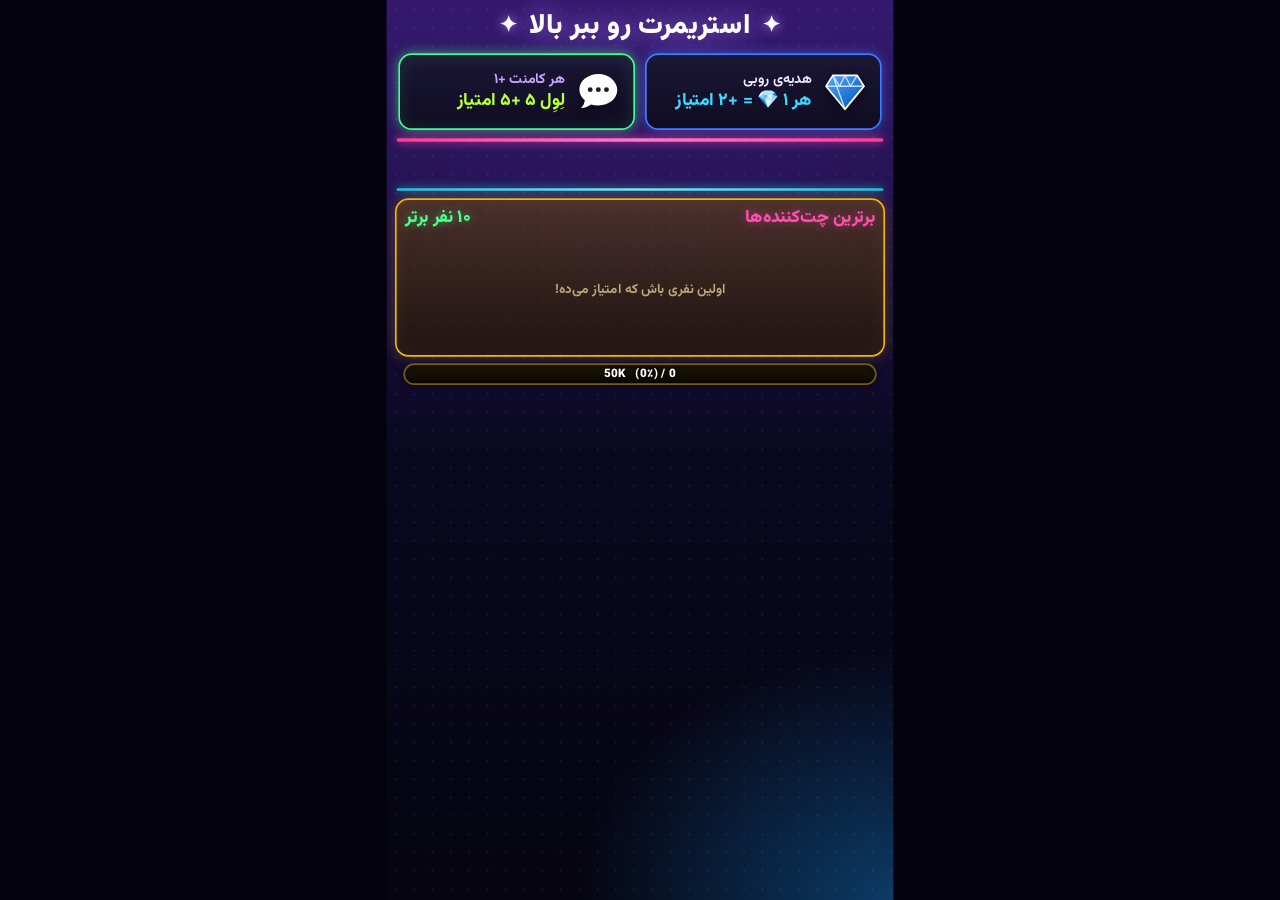
<file: static/index.html>
<!DOCTYPE html>
<html lang="fa" dir="rtl">
<head>
  <meta charset="utf-8">
  <meta name="viewport" content="width=device-width, initial-scale=1">
  <title>استریم بتل — نمایش</title>
  <link rel="preconnect" href="https://fonts.googleapis.com">
  <link rel="preconnect" href="https://fonts.gstatic.com" crossorigin>
  <link href="https://fonts.googleapis.com/css2?family=Vazirmatn:wght@500;600;700;800;900&family=Montserrat:wght@500;600;700;800;900&display=swap" rel="stylesheet">
  <link rel="stylesheet" href="/static/style.css">
</head>
<body>
  <div id="viewport">
    <div id="stage">
      <div class="bg-fx" id="stars"></div>

      <header class="title"><span class="spark">&#10022;</span><span class="title-text" id="title-text">استریمرت رو ببر بالا</span><span class="spark">&#10022;</span></header>

      <section class="actions">
        <div class="card card-comment">
          <svg class="card-ic" viewBox="0 0 64 64" aria-hidden="true">
            <path d="M32 6C16.5 6 4 16.2 4 28.8c0 6.2 3 11.8 8 15.9-.4 4.2-2.2 8.2-5.6 11.6 6.1-.3 11.2-2.6 14.6-5.4 3.4 1 7 1.5 11 1.5 15.5 0 28-10.2 28-22.8S47.500 6 32 6z" fill="#fff"/>
            <circle cx="20" cy="29" r="3.600" fill="#1a1a2e"/><circle cx="32" cy="29" r="3.600" fill="#1a1a2e"/><circle cx="44" cy="29" r="3.600" fill="#1a1a2e"/>
          </svg>
          <div class="card-txt">
            <div class="card-top">هر کامنت +۱</div>
            <div class="card-sub">لِوِل <b id="lv-max">۵</b> +<b id="lv-pts">۵</b> امتیاز</div>
          </div>
        </div>
        <div class="card card-bonus">
          <svg class="card-ic ruby" viewBox="0 0 64 64" aria-hidden="true">
            <defs><linearGradient id="card-ruby-g" x1="0" y1="0" x2="1" y2="1"><stop offset="0" stop-color="#4fa8ff"/><stop offset="1" stop-color="#0052b3"/></linearGradient></defs>
            <polygon points="32,58 4,24 14,8 50,8 60,24" fill="url(#card-ruby-g)" stroke="#fff" stroke-width="2.5" stroke-linejoin="round"/>
            <polyline points="4,24 60,24 32,58 14,8 24,24 32,8 40,24 50,8" fill="none" stroke="rgba(255,255,255,.75)" stroke-width="2" stroke-linejoin="round"/>
          </svg>
          <div class="card-txt flipper" id="bonus-flip">
            <div class="flip-item show"><div class="card-top light">هدیه‌ی روبی</div><div class="card-sub cyan" id="bonus-ruby">هر ۱ &#128142; = +۲ امتیاز</div></div>
            <div class="flip-item"><div class="card-top light">عضو جدید</div><div class="card-sub cyan" id="bonus-mem">+۴۰۰ امتیاز</div></div>
            <div class="flip-item"><div class="card-top light">اسم استریمر رو بنویس</div><div class="card-sub cyan">Bandit &middot; بندیت &middot; هادی</div></div>
          </div>
        </div>
      </section>

      <div class="line-pink"></div>
      <div id="ticker"></div>
      <div class="line-cyan"></div>

      <section id="chatters">
        <div class="ch-head"><span class="ch-title">برترین چت‌کننده‌ها</span><span class="ch-top5">۱۰ نفر برتر</span></div>
        <div id="chatter-row"><div class="ch-empty" id="ch-empty">اولین نفری باش که امتیاز می‌ده!</div></div>
      </section>

      <section id="booster">
        <div class="booster-track">
          <div class="booster-fill" id="booster-fill"></div>
          <div class="booster-glow" id="booster-glow"></div>
          <div class="booster-text" id="booster-text">۰ / ۵۰K</div>
        </div>
      </section>

      <section id="board"><div id="grid"></div></section>

      <div id="banner" class="banner"></div>
      <div id="splash"></div>
      <div id="caption"><span class="eq"><i></i><i></i><i></i><i></i></span><span id="caption-text"></span></div>
    </div>
  </div>

  <canvas id="fx"></canvas>
  <button id="sound-btn" type="button">&#128266; برای فعال‌سازی صدا یک بار کلیک کن</button>

  <script src="/static/app.js"></script>
</body>
</html>
</file>
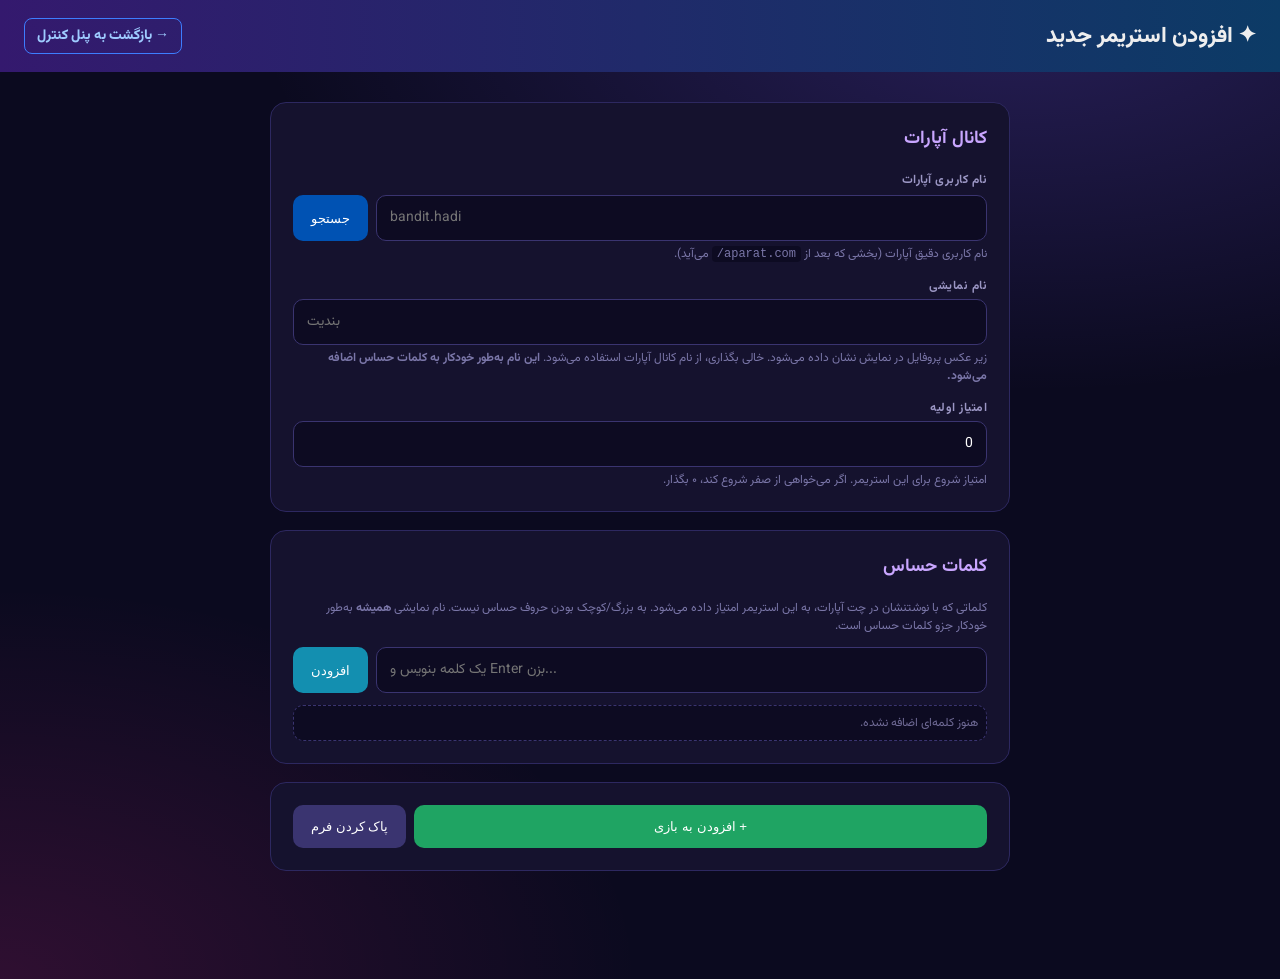
<file: static/add.html>
<!DOCTYPE html>
<html lang="fa" dir="rtl">
<head>
  <meta charset="utf-8">
  <meta name="viewport" content="width=device-width, initial-scale=1">
  <title>استریم بتل — افزودن استریمر</title>
  <link rel="manifest" href="/static/manifest-add.json">
  <meta name="theme-color" content="#34196e">
  <meta name="mobile-web-app-capable" content="yes">
  <meta name="apple-mobile-web-app-capable" content="yes">
  <meta name="apple-mobile-web-app-status-bar-style" content="black-translucent">
  <meta name="apple-mobile-web-app-title" content="افزودن استریمر">
  <link rel="apple-touch-icon" href="/static/icon-192.png">
  <link rel="icon" type="image/png" href="/static/icon-192.png">
  <link href="https://fonts.googleapis.com/css2?family=Vazirmatn:wght@500;700;800&display=swap" rel="stylesheet">
  <style>
    * { box-sizing: border-box; }
    body {
      margin: 0; min-height: 100vh; background: #0b0a1f; color: #eee;
      font-family: 'Vazirmatn', 'Segoe UI', Tahoma, sans-serif;
      background-image:
        radial-gradient(60% 40% at 80% 0%, rgba(122,92,255,.25), transparent),
        radial-gradient(50% 40% at 0% 100%, rgba(255,45,154,.15), transparent);
    }
    header { padding: 18px 24px; background: linear-gradient(90deg, #34196e, #0c3b66); font-weight: 800; font-size: 22px; display: flex; justify-content: space-between; align-items: center; flex-wrap: wrap; gap: 10px; }
    header a { color: #9ecbff; text-decoration: none; font-size: 14px; padding: 6px 12px; border: 1px solid #3d7dff; border-radius: 8px; }
    header a:hover { background: #1a3a6b; }
    header .install-wrap { display: flex; align-items: center; gap: 8px; }
    main { max-width: 780px; margin: 30px auto; padding: 0 20px 60px; }
    .panel { background: #15122e; border: 1px solid #2d2860; border-radius: 16px; padding: 22px; margin-bottom: 18px; }
    h2 { margin: 0 0 18px; font-size: 18px; color: #c9a6ff; }
    label { display: block; font-size: 12px; color: #9b96c4; margin: 14px 0 4px; font-weight: 700; letter-spacing: .5px; }
    input, textarea { width: 100%; padding: 11px 13px; border-radius: 10px; border: 1px solid #3a3470; background: #0d0b22; color: #fff; font: inherit; font-size: 14px; }
    input:focus, textarea:focus { outline: 2px solid #5b45e6; }
    .row { display: flex; gap: 8px; flex-wrap: wrap; margin-top: 12px; }
    button { cursor: pointer; border: 0; border-radius: 10px; padding: 11px 18px; font: 700 13px inherit; color: #fff; background: #5b45e6; transition: filter .15s; }
    button:hover { filter: brightness(1.15); }
    button.green { background: #1fa463; } button.cyan { background: #138fb0; } button.gray { background: #3a3470; } button.blue { background: #0052b3; }
    button:disabled { opacity: .45; cursor: not-allowed; }
    .hint { font-size: 12px; color: #7a76a8; margin-top: 4px; }
    .kw-list { display: flex; flex-wrap: wrap; gap: 6px; margin-top: 12px; min-height: 30px; padding: 8px; border-radius: 10px; background: #0d0b22; border: 1px dashed #3a3470; }
    .kw { display: inline-flex; align-items: center; gap: 6px; padding: 4px 10px; border-radius: 999px; background: #2c1f55; border: 1px solid #5b45e6; color: #d9b6ff; font-size: 13px; font-weight: 700; }
    .kw button { background: transparent; border: 0; color: #ff8ab8; font-weight: 900; padding: 0; font-size: 14px; cursor: pointer; }
    .kw-empty { color: #6f6a95; font-size: 12px; align-self: center; }
    #preview { display: flex; align-items: center; gap: 14px; margin-top: 12px; padding: 12px; border-radius: 12px; background: #0d0b22; border: 1px solid #25205a; min-height: 78px; }
    #preview .pic { width: 60px; height: 60px; border-radius: 12px; overflow: hidden; background: #3a3470; display: grid; place-items: center; flex: none; }
    #preview .pic img { width: 100%; height: 100%; object-fit: cover; display: block; }
    #preview .pic .fb { font-size: 26px; font-weight: 900; color: #fff; }
    #preview .info { flex: 1; min-width: 0; }
    #preview .nm { font-size: 16px; font-weight: 800; }
    #preview .un { color: #9b96c4; font-size: 12px; direction: ltr; }
    #toast { position: fixed; left: 18px; bottom: 18px; background: #1fa463; padding: 12px 18px; border-radius: 10px; opacity: 0; transition: .3s; font-weight: 700; z-index: 100; }
    #toast.show { opacity: 1; } #toast.err { background: #c93a3a; }
    .spinner { display: inline-block; width: 14px; height: 14px; border: 2px solid #fff; border-top-color: transparent; border-radius: 50%; animation: spin .8s linear infinite; vertical-align: middle; margin-left: 6px; }
    @keyframes spin { to { transform: rotate(360deg); } }
    .hidden { display: none !important; }
    .added { background: #0d2a1a; border: 1px solid #1fa463; padding: 12px; border-radius: 10px; margin-top: 12px; font-size: 13px; line-height: 1.9; }
    #install-btn { display: none; background: #1fa463; color: #fff; border: 0; border-radius: 8px; padding: 8px 14px; font: 700 13px inherit; cursor: pointer; }
    #install-btn.show { display: inline-block; }
  </style>
</head>
<body>
<header>
  <div>&#10022; افزودن استریمر جدید</div>
  <div class="install-wrap">
    <button id="install-btn" title="نصب این پنل به‌عنوان اپ">📲 نصب اپ</button>
    <a href="/admin">&rarr; بازگشت به پنل کنترل</a>
  </div>
</header>

<main>

  <div class="panel">
    <h2>کانال آپارات</h2>

    <label>نام کاربری آپارات</label>
    <div class="row" style="margin-top: 6px; flex-wrap: nowrap;">
      <input id="username" placeholder="bandit.hadi" dir="ltr" autocomplete="off">
      <button class="blue" id="lookupBtn" style="flex: none;">جستجو</button>
    </div>
    <div class="hint">نام کاربری دقیق آپارات (بخشی که بعد از <code style="background:#0d0b22;padding:1px 5px;border-radius:4px">aparat.com/</code> می‌آید).</div>

    <div id="preview" class="hidden">
      <div class="pic" id="prev-pic"></div>
      <div class="info">
        <div class="nm" id="prev-name">—</div>
        <div class="un" id="prev-un">—</div>
      </div>
    </div>

    <label>نام نمایشی</label>
    <input id="display" placeholder="بندیت" dir="auto">
    <div class="hint">زیر عکس پروفایل در نمایش نشان داده می‌شود. خالی بگذاری، از نام کانال آپارات استفاده می‌شود. <b>این نام به‌طور خودکار به کلمات حساس اضافه می‌شود.</b></div>

    <label>امتیاز اولیه</label>
    <input id="initial-score" type="number" value="0" min="0">
    <div class="hint">امتیاز شروع برای این استریمر. اگر می‌خواهی از صفر شروع کند، ۰ بگذار.</div>
  </div>

  <div class="panel">
    <h2>کلمات حساس</h2>
    <div class="hint" style="margin-top:0">کلماتی که با نوشتنشان در چت آپارات، به این استریمر امتیاز داده می‌شود. به بزرگ/کوچک بودن حروف حساس نیست. نام نمایشی <b>همیشه</b> به‌طور خودکار جزو کلمات حساس است.</div>

    <div class="row" style="margin-top: 12px; flex-wrap: nowrap;">
      <input id="kw-input" placeholder="یک کلمه بنویس و Enter بزن..." dir="auto">
      <button class="cyan" id="kw-add" style="flex: none;">افزودن</button>
    </div>

    <div class="kw-list" id="kw-list">
      <span class="kw-empty">هنوز کلمه‌ای اضافه نشده.</span>
    </div>
  </div>

  <div class="panel">
    <div class="row" style="margin-top:0">
      <button class="green" id="saveBtn" style="flex: 1; padding: 14px;">+ افزودن به بازی</button>
      <button class="gray" id="resetBtn">پاک کردن فرم</button>
    </div>
    <div id="added" class="added hidden"></div>
  </div>

</main>
<div id="toast"></div>

<script>
var keywords = [];
var lastLookup = null;
var deferredInstall = null;

/* ---------- PWA install ---------- */
window.addEventListener('beforeinstallprompt', function (e) {
  e.preventDefault();
  deferredInstall = e;
  var btn = document.getElementById('install-btn');
  if (btn) btn.classList.add('show');
});
document.getElementById('install-btn').addEventListener('click', function () {
  var btn = document.getElementById('install-btn');
  if (deferredInstall) {
    deferredInstall.prompt();
    deferredInstall.userChoice.then(function (choice) {
      if (choice && choice.outcome === 'accepted') {
        btn.classList.remove('show');
      }
      deferredInstall = null;
    });
  } else {
    alert('اگر گزینه‌ی نصب نمایش داده نمی‌شود:\n' +
          '• از منوی سه‌نقطه‌ی کروم، «Install» یا «نصب برنامه» را انتخاب کن\n' +
          '• یا از منوی «More tools → Create shortcut» و تیک «Open as window» بزن');
  }
});
window.addEventListener('appinstalled', function () {
  var btn = document.getElementById('install-btn');
  if (btn) btn.classList.remove('show');
});

/* ---------- register service worker ---------- */
if ('serviceWorker' in navigator) {
  navigator.serviceWorker.register('/static/sw.js').catch(function (e) {
    console.warn('SW registration failed:', e);
  });
}

var $ = function (id) { return document.getElementById(id); };
function toast(t, err) {
  var e = $('toast');
  e.textContent = t; e.className = 'show' + (err ? ' err' : '');
  setTimeout(function () { e.className = ''; }, 2400);
}
function esc(s) { var d = document.createElement('div'); d.textContent = s == null ? '' : s; return d.innerHTML; }
function initialLetter(name) {
  var s = String(name || '?').trim();
  return (Array.from(s)[0] || '?').toUpperCase();
}

function renderKeywords() {
  var box = $('kw-list');
  if (!keywords.length) {
    box.innerHTML = '<span class="kw-empty">هنوز کلمه‌ای اضافه نشده.</span>';
    return;
  }
  box.innerHTML = keywords.map(function (k, i) {
    return '<span class="kw">' + esc(k) +
      ' <button title="حذف" onclick="removeKeyword(' + i + ')">✕</button></span>';
  }).join('');
}
function addKeyword() {
  var inp = $('kw-input');
  var v = String(inp.value || '').trim();
  if (!v) return;
  if (keywords.indexOf(v) >= 0) { inp.value = ''; return; }
  keywords.push(v);
  inp.value = '';
  inp.focus();
  renderKeywords();
}
function removeKeyword(i) { keywords.splice(i, 1); renderKeywords(); }
$('kw-add').onclick = addKeyword;
$('kw-input').addEventListener('keydown', function (e) {
  if (e.key === 'Enter') { e.preventDefault(); addKeyword(); }
  if (e.key === 'Backspace' && !this.value && keywords.length) {
    keywords.pop();
    renderKeywords();
  }
});
renderKeywords();

async function lookup() {
  var username = String($('username').value || '').trim().replace(/^@/, '');
  if (!username) { toast('اول نام کاربری آپارات را وارد کن', true); return; }
  $('lookupBtn').disabled = true;
  $('lookupBtn').innerHTML = '<span class="spinner"></span> جستجو...';
  try {
    var r = await fetch('/api/streamers/lookup', {
      method: 'POST',
      headers: { 'Content-Type': 'application/json' },
      body: JSON.stringify({ username: username })
    });
    var j = await r.json();
    if (!r.ok || !j.ok) {
      toast(j.error || ('HTTP ' + r.status), true);
      $('preview').classList.add('hidden');
      lastLookup = null;
    } else {
      lastLookup = j;
      $('preview').classList.remove('hidden');
      var pic = $('prev-pic');
      if (j.pic_s) {
        pic.innerHTML = '<img src="' + esc(j.pic_s) + '" alt="" onerror="this.parentNode.innerHTML=\'<div class=&quot;fb&quot;>' + esc(initialLetter(j.name || username)) + '</div>\'">';
      } else {
        pic.innerHTML = '<div class="fb">' + esc(initialLetter(j.name || username)) + '</div>';
      }
      $('prev-name').textContent = j.name || username;
      $('prev-un').textContent = '@' + j.username;
      if (!$('display').value) $('display').value = j.name || '';
      toast('پیدا شد: ' + (j.name || j.username));
    }
  } catch (e) {
    toast('جستجو ناموفق بود: ' + e.message, true);
  } finally {
    $('lookupBtn').disabled = false;
    $('lookupBtn').textContent = 'جستجو';
  }
}
$('lookupBtn').onclick = lookup;

async function save() {
  var username = String($('username').value || '').trim().replace(/^@/, '');
  if (!username) { toast('نام کاربری آپارات را وارد کن', true); return; }

  $('saveBtn').disabled = true;
  $('saveBtn').innerHTML = '<span class="spinner"></span> در حال افزودن...';

  var body = {
    username: username,
    display: String($('display').value || '').trim(),
    keywords: keywords.slice(),
    initial_score: Number($('initial-score').value) || 0
  };

  try {
    var r = await fetch('/api/streamers/add', {
      method: 'POST',
      headers: { 'Content-Type': 'application/json' },
      body: JSON.stringify(body)
    });
    var j = await r.json();
    if (!r.ok || !j.ok) {
      toast(j.error || ('HTTP ' + r.status), true);
    } else {
      toast('اضافه شد: ' + (j.streamer.display || j.streamer.username));
      var info = $('added');
      info.classList.remove('hidden');
      info.innerHTML =
        '<b>✓ با موفقیت اضافه شد</b><br>' +
        'نام کاربری: <code dir="ltr">' + esc(j.streamer.username) + '</code><br>' +
        'نام نمایشی: ' + esc(j.streamer.display) + '<br>' +
        'کلمات حساس: ' + esc((j.streamer.keywords || []).join(' · ') || '—') + '<br>' +
        'امتیاز: ' + esc(j.streamer.score) + '<br>' +
        'عکس پروفایل: ' + (j.streamer.pic_src ? '<a href="' + esc(j.streamer.pic_src) + '" target="_blank" style="color:#9ecbff">' + esc(j.streamer.pic) + '</a>' : '<i>دانلود نشد</i>');
      $('username').value = '';
      $('display').value = '';
      $('initial-score').value = '0';
      $('preview').classList.add('hidden');
      lastLookup = null;
      keywords = [];
      renderKeywords();
    }
  } catch (e) {
    toast('ناموفق: ' + e.message, true);
  } finally {
    $('saveBtn').disabled = false;
    $('saveBtn').textContent = '+ افزودن به بازی';
  }
}
$('saveBtn').onclick = save;

$('resetBtn').onclick = function () {
  $('username').value = '';
  $('display').value = '';
  $('initial-score').value = '0';
  $('preview').classList.add('hidden');
  $('added').classList.add('hidden');
  lastLookup = null;
  keywords = [];
  renderKeywords();
};

$('username').addEventListener('blur', function () {
  var u = String(this.value || '').trim().replace(/^@/, '');
  if (u && u !== (lastLookup && lastLookup.username)) lookup();
});
</script>
</body>
</html>
</file>
<file: static/style.css>
/* ==========================================================================
   Streamer Boost Live - overlay styles
   ========================================================================== */
:root {
  --accent: #7c5cff;
  --title-color: #ffffff;
  --bg-top: #34196e;
  --bg-bottom: #05040f;
  --card-radius: 10px;
  --score-size: 17px;
  --ruby-color: #0052b3;
}
* { box-sizing: border-box; margin: 0; padding: 0; }
html, body { height: 100%; }
body {
  background: #04030d;
  overflow: hidden;
  color: #fff;
  font-family: 'Vazirmatn', 'Montserrat', 'Noto Sans Arabic', 'Segoe UI', Tahoma, Arial, sans-serif;
  -webkit-font-smoothing: antialiased;
}
bdi { unicode-bidi: isolate; }
body.transparent, body.transparent #stage { background: transparent !important; }
body.transparent .bg-fx { display: none; }

#viewport { position: fixed; inset: 0; overflow: hidden; }
#stage {
  position: absolute; left: 50%; top: 50%;
  width: 608px; height: 1080px;
  transform-origin: center center;
  transform: translate(-50%, -50%) scale(.5);
  overflow: hidden;
  background:
    radial-gradient(rgba(255,255,255,.07) 1px, transparent 1.6px) 0 0 / 22px 22px,
    radial-gradient(120% 46% at 50% 0%, var(--bg-top) 0%, rgba(52,25,110,0) 70%),
    radial-gradient(90% 40% at 100% 100%, #0c3b66 0%, rgba(12,59,102,0) 70%),
    linear-gradient(180deg, var(--bg-top) 0%, #0a0820 50%, var(--bg-bottom) 100%);
}
#stage.shake { animation: shake .6s linear; }
@keyframes shake {
  0%,100% { margin-left: 0; margin-top: 0; }
  15% { margin-left: -9px; margin-top: 4px; } 30% { margin-left: 8px; margin-top: -5px; }
  45% { margin-left: -6px; margin-top: 3px; } 60% { margin-left: 5px; margin-top: -3px; }
  80% { margin-left: -2px; margin-top: 1px; }
}
.bg-fx { position: absolute; inset: 0; overflow: hidden; pointer-events: none; }
.star {
  position: absolute; width: 3px; height: 3px; border-radius: 50%; background: #fff; opacity: 0;
  animation: twinkle var(--d, 4s) ease-in-out infinite var(--delay, 0s);
}
@keyframes twinkle { 0%,100% { opacity: 0; transform: scale(.6); } 50% { opacity: .85; transform: scale(1.3); } }

.title {
  position: absolute; top: 0; left: 0; right: 0; height: 62px;
  display: flex; align-items: center; justify-content: center; gap: 14px;
  font-weight: 900; font-size: 33px; letter-spacing: .5px; white-space: nowrap;
}
.title-text {
  background: linear-gradient(100deg, #fff 0%, #fff 38%, #ffc8f6 50%, #fff 62%, #fff 100%);
  background-size: 260% 100%;
  -webkit-background-clip: text; background-clip: text; color: transparent;
  filter: drop-shadow(0 0 14px rgba(170,120,255,.9));
  animation: shine 4.5s linear infinite;
}
@keyframes shine { from { background-position: 130% 0; } to { background-position: -130% 0; } }
.spark { font-size: 26px; color: #fff; text-shadow: 0 0 14px #b78cff; animation: twinkle 1.8s ease-in-out infinite; }
.spark:last-child { animation-delay: .9s; }

.actions { position: absolute; top: 64px; left: 14px; right: 14px; height: 92px; }
.card {
  position: absolute; top: 0; width: 284px; height: 92px; border-radius: 16px;
  display: flex; align-items: center; gap: 14px; padding: 0 16px;
  background: linear-gradient(180deg, #1b1735, #0f0c22);
  border: 2px solid #2f2b4f; overflow: hidden;
}
.card::after {
  content: ''; position: absolute; top: 0; bottom: 0; width: 60px; left: -90px;
  background: linear-gradient(100deg, transparent, rgba(255,255,255,.14), transparent);
  transform: skewX(-20deg); animation: sweep 5s ease-in-out infinite;
}
@keyframes sweep { 0%,60% { left: -90px; } 100% { left: 340px; } }
.card-comment {
  left: 0; border-color: #46ff8b;
  box-shadow: 0 0 14px rgba(70,255,139,.55), inset 0 0 20px rgba(70,255,139,.12);
  animation: glowGreen 2.2s ease-in-out infinite;
}
@keyframes glowGreen {
  0%,100% { box-shadow: 0 0 10px rgba(70,255,139,.4), inset 0 0 16px rgba(70,255,139,.08); }
  50% { box-shadow: 0 0 22px rgba(70,255,139,.85), inset 0 0 24px rgba(70,255,139,.2); }
}
.card-bonus { right: 0; border-color: #3d7dff; box-shadow: 0 0 14px rgba(61,125,255,.5); }
.card-ic { width: 52px; height: 52px; flex: none; filter: drop-shadow(0 2px 6px rgba(0,0,0,.5)); }
.card-ic.ruby { animation: rubySwing 3.2s ease-in-out infinite; transform-origin: 50% 50%; }
@keyframes rubySwing {
  0%,55%,100% { transform: rotate(0) scale(1); }
  60% { transform: rotate(8deg) scale(1.05); }
  66% { transform: rotate(-8deg) scale(1.05); }
  72% { transform: rotate(5deg); }
  78% { transform: rotate(-3deg); }
  84% { transform: rotate(0); }
}
.card-txt { display: flex; flex-direction: column; justify-content: center; line-height: 1.15; min-width: 0; }
.card-top { font-weight: 700; font-size: 17px; color: #c9a6ff; white-space: nowrap; }
.card-top.light { color: #efe9ff; }
.card-sub { font-weight: 800; font-size: 21px; color: #b8ff3c; white-space: nowrap; margin-top: 2px; }
.card-sub.cyan { color: #3fd8ff; }
.card-sub b { font-weight: 800; }
.flipper { position: relative; flex: 1; height: 60px; }
.flip-item {
  position: absolute; inset: 0; display: flex; flex-direction: column; justify-content: center;
  opacity: 0; transform: translateY(16px); transition: opacity .5s, transform .5s;
}
.flip-item.show { opacity: 1; transform: none; }
.flip-item.out { opacity: 0; transform: translateY(-16px); }

.line-pink, .line-cyan { position: absolute; left: 12px; right: 12px; border-radius: 4px; }
.line-pink { top: 166px; height: 4px; background: linear-gradient(90deg, #ff3d9a, #ff7ad0, #ff3d9a); box-shadow: 0 0 12px #ff3d9a; }
.line-cyan { top: 226px; height: 3px; background: linear-gradient(90deg, #17c9e8, #6ff0ff, #17c9e8); box-shadow: 0 0 12px #17c9e8; }

#ticker { position: absolute; top: 174px; left: 0; right: 0; height: 50px; overflow: hidden; }
.tick-line {
  position: absolute; inset: 0; display: flex; align-items: center; justify-content: center;
  gap: 8px; padding: 0 14px; white-space: nowrap; font-size: 20px; font-weight: 800;
}
.tick-line .who { max-width: 200px; overflow: hidden; text-overflow: ellipsis; }
.tick-line .cn { font-size: 15px; font-weight: 700; color: #b9b5d3; max-width: 150px; overflow: hidden; text-overflow: ellipsis; }
.tick-line .mini { width: 26px; height: 26px; border-radius: 6px; object-fit: cover; border: 1.5px solid rgba(255,255,255,.85); display: inline-flex; align-items: center; justify-content: center; color: #fff; font-weight: 800; font-size: 13px; }
.tick-line .mini.fallback { color: #fff; }
.tick-line .mult { font-size: 13px; font-weight: 900; color: #ffd23f; background: #5a3a00; padding: 2px 8px; border-radius: 8px; text-shadow: 0 0 6px #ffd23f; }
.tick-line .plus { color: #ffe14a; font-weight: 900; font-size: 22px; text-shadow: 0 0 10px rgba(255,225,74,.6); }
.tick-line .lvup { font-size: 12px; font-weight: 900; color: #0b0b1e; background: #4dff8a; border-radius: 10px; padding: 2px 8px; animation: pulse 0.8s ease-in-out 3; }
.tick-line.ruby .lv { color: #4fa8ff; }
.tick-line.ruby .plus { color: #4fa8ff; text-shadow: 0 0 12px rgba(79,168,255,.8); }
.tick-line.member .lv { color: #6be7ff; }
.tick-line.member .plus { color: #6be7ff; text-shadow: 0 0 12px rgba(107,231,255,.8); }
.tick-line.hint { color: #cdc6f4; font-size: 18px; font-weight: 700; }
.tick-line.hint b { color: #ffe14a; }
.tick-in { animation: tickIn .4s cubic-bezier(.2,.9,.3,1.25) both; }
.tick-out { animation: tickOut .3s ease-in both; }
@keyframes tickIn { from { transform: translateY(110%); opacity: 0; } to { transform: none; opacity: 1; } }
@keyframes tickOut { from { transform: none; opacity: 1; } to { transform: translateY(-110%); opacity: 0; } }
@keyframes pulse { 0%,100% { transform: scale(1); } 50% { transform: scale(1.18); } }

/* =========================================================
   TOP CHATTERS — 10 cards, 5 visible, auto-scrolling
   ========================================================= */
#chatters {
  position: absolute; top: 238px; left: 10px; right: 10px; height: 190px;
  border: 2px solid #f2b705; border-radius: 16px; padding: 6px 10px;
  background: linear-gradient(180deg, rgba(120,82,0,.45), rgba(40,26,0,.6));
  box-shadow: 0 0 18px rgba(242,183,5,.28), inset 0 0 24px rgba(242,183,5,.08);
  overflow: hidden;
}
.ch-head { display: flex; justify-content: space-between; align-items: center; height: 28px; font-weight: 800; font-size: 21px; }
.ch-title { color: #ff4fb0; text-shadow: 0 0 10px rgba(255,79,176,.5); }
.ch-top5 { color: #4dff8a; text-shadow: 0 0 10px rgba(77,255,138,.5); }

#chatter-row {
  position: absolute; left: 8px; right: 8px; top: 38px; bottom: 8px;
  overflow: hidden;
  -webkit-mask-image: linear-gradient(90deg, transparent 0, #000 16px, #000 calc(100% - 16px), transparent 100%);
          mask-image: linear-gradient(90deg, transparent 0, #000 16px, #000 calc(100% - 16px), transparent 100%);
}
.ch-empty {
  position: absolute; inset: 0; display: grid; place-items: center;
  color: #bba87a; font-weight: 700; font-size: 16px; transition: opacity .4s;
}
.cc {
  position: absolute; top: 0; bottom: 0;
  width: var(--ccw, 100px);
  border-radius: 12px; padding: 6px 4px 6px;
  display: flex; flex-direction: column; align-items: center; justify-content: flex-start;
  background: linear-gradient(180deg, #2c1f55, #1a1236);
  border: 2px solid rgba(185,146,255,.55);
  transition: opacity .4s;
  animation: ccIn .6s cubic-bezier(.2,1.4,.4,1) both;
  overflow: hidden;
  will-change: left;
}
@keyframes ccIn { from { opacity: 0; transform: translateY(20px) scale(.85); } }
.cc.rk1 { border-color: #ffd23f; box-shadow: 0 0 14px rgba(255,210,63,.55); background: linear-gradient(180deg, #4a3612, #231a0a); }
.cc.rk2 { border-color: #e6e9f5; }
.cc.rk3 { border-color: #ff9b3d; }
.cc.leaving { opacity: 0; }
.av-wrap { position: relative; width: 46px; height: 46px; margin-top: 6px; flex: none; }
.av { width: 46px; height: 46px; border-radius: 9px; border: 2px solid #b890ff; overflow: hidden; display: grid; place-items: center; font-size: 23px; font-weight: 800; color: #fff; }
.av img { width: 100%; height: 100%; object-fit: cover; display: block; }
.cc.rk1 .av { border-color: #ffd23f; }
.crown-c { display: none; position: absolute; top: -17px; left: 50%; width: 30px; margin-left: -15px; filter: drop-shadow(0 2px 3px rgba(0,0,0,.7)); animation: crownBob 1.8s ease-in-out infinite; z-index: 3; }
.cc.rk1 .crown-c { display: block; }
@keyframes crownBob { 0%,100% { transform: translateY(0) rotate(-4deg); } 50% { transform: translateY(-3px) rotate(4deg); } }
.av-flag { position: absolute; left: -7px; bottom: -5px; width: 25px; height: 25px; border: 1.5px solid #fff; border-radius: 5px; overflow: hidden; box-shadow: 0 1px 4px rgba(0,0,0,.7); background: #222; }
.av-flag img { width: 100%; height: 100%; object-fit: cover; display: block; }
.rk-no { position: absolute; right: -8px; top: -7px; width: 20px; height: 20px; border-radius: 50%; display: grid; place-items: center; font-size: 11px; font-weight: 900; color: #1e1200; background: #8c8aa8; border: 1.5px solid #fff; z-index: 4; }
.cc.rk1 .rk-no { background: #ffd23f; } .cc.rk2 .rk-no { background: #e6e9f5; } .cc.rk3 .rk-no { background: #ff9b3d; }
.cname { margin-top: 6px; font-size: 11px; font-weight: 700; color: #ddd5f7; max-width: 100%; overflow: hidden; text-overflow: ellipsis; white-space: nowrap; text-align: center; line-height: 1.15; min-height: 14px; }
.cchats { font-size: 14px; font-weight: 800; color: #fff; margin-top: 1px; white-space: nowrap; line-height: 1.1; }
.cchats b { color: #ffd23f; font-weight: 900; }
.cpts { font-size: 11px; font-weight: 800; color: #4dff8a; white-space: nowrap; line-height: 1.15; margin-top: 1px; }
.cc.pulse .cchats b, .cc.pulse .cpts { animation: pulse .5s ease-out; }
.cc.cc-new {
  animation: ccIn .6s cubic-bezier(.2,1.4,.4,1);
}

#booster {
  position: absolute;
  top: 436px;
  left: 20px; right: 20px;
  height: 26px;
  z-index: 25;
  pointer-events: none;
}
.booster-track {
  position: relative;
  width: 100%; height: 100%;
  border-radius: 999px;
  background: linear-gradient(180deg, #1c1606, #0e0a02);
  border: 2px solid #7a5a10;
  overflow: hidden;
  box-shadow: inset 0 0 8px rgba(0,0,0,.7), 0 2px 8px rgba(0,0,0,.5);
}
.booster-fill {
  position: absolute; left: 0; top: 0; bottom: 0;
  width: 0%;
  background: linear-gradient(90deg, #a06a00, #ffd23f 40%, #ffe98a 60%, #ffd23f 80%, #a06a00);
  background-size: 220% 100%;
  box-shadow: 0 0 14px rgba(255,210,63,.9), inset 0 0 12px rgba(255,255,255,.35);
  border-radius: 999px;
  transition: width .35s cubic-bezier(.22,1,.36,1);
  animation: boosterFlow 3s linear infinite;
}
@keyframes boosterFlow {
  0% { background-position: 0% 0; }
  100% { background-position: 220% 0; }
}
.booster-glow {
  position: absolute; inset: 0; pointer-events: none;
  border-radius: 999px;
  background: radial-gradient(60% 120% at 50% 50%, rgba(255,210,63,0), rgba(255,210,63,0));
  transition: background .4s;
}
.booster-text {
  position: absolute; inset: 0;
  display: flex; align-items: center; justify-content: center;
  font-weight: 900; font-size: 14px; letter-spacing: .5px;
  color: #fff; text-shadow: 0 1px 3px rgba(0,0,0,.95), 0 0 6px rgba(0,0,0,.7);
  font-variant-numeric: tabular-nums;
}
#booster.active .booster-track {
  border-color: #ffd23f;
  box-shadow: inset 0 0 10px rgba(255,210,63,.4), 0 0 22px rgba(255,210,63,.8), 0 0 40px rgba(255,210,63,.5);
  animation: boosterPulse 1s ease-in-out infinite;
}
#booster.active .booster-fill {
  background: linear-gradient(90deg, #ffb300, #ffe14a 50%, #fff3a0 100%);
  animation: boosterFlow 1.4s linear infinite;
}
#booster.active .booster-glow {
  background: radial-gradient(60% 120% at 50% 50%, rgba(255,215,63,.55), rgba(255,215,63,0) 70%);
}
#booster.active .booster-text {
  color: #fff8dc;
  text-shadow: 0 0 8px #ffd23f, 0 1px 3px rgba(0,0,0,.9);
  animation: boosterTextPulse 1s ease-in-out infinite;
}
@keyframes boosterPulse {
  0%,100% { transform: scale(1); }
  50% { transform: scale(1.02); }
}
@keyframes boosterTextPulse {
  0%,100% { opacity: 1; }
  50% { opacity: .85; }
}
#stage.booster-active::after {
  content: '';
  position: absolute; inset: 0;
  pointer-events: none;
  z-index: 4;
  background:
    radial-gradient(70% 40% at 50% 0%, rgba(255,215,63,.28), rgba(255,215,63,0) 70%),
    radial-gradient(70% 40% at 50% 100%, rgba(255,215,63,.22), rgba(255,215,63,0) 70%),
    radial-gradient(60% 30% at 0% 50%, rgba(255,215,63,.20), rgba(255,215,63,0) 70%),
    radial-gradient(60% 30% at 100% 50%, rgba(255,215,63,.20), rgba(255,215,63,0) 70%);
  animation: boosterAura 1.8s ease-in-out infinite;
}
@keyframes boosterAura {
  0%,100% { opacity: .7; }
  50% { opacity: 1; }
}
#stage.booster-effect {
  animation: boosterFlash 1.2s ease-out;
}
@keyframes boosterFlash {
  0% { box-shadow: inset 0 0 0 0 rgba(255,215,63,0); }
  15% { box-shadow: inset 0 0 260px 60px rgba(255,215,63,.95); }
  100% { box-shadow: inset 0 0 0 0 rgba(255,215,63,0); }
}

#board {
  position: absolute; top: 474px; left: 0; right: 0; bottom: 0; overflow: hidden;
  -webkit-mask-image: linear-gradient(180deg, transparent 0, #000 12px, #000 calc(100% - 26px), transparent 100%);
          mask-image: linear-gradient(180deg, transparent 0, #000 12px, #000 calc(100% - 26px), transparent 100%);
}
#grid { position: relative; margin: 0 10px; }
.tile {
  position: absolute; left: 0; top: 0; width: var(--cw); height: var(--ch);
  display: flex; flex-direction: column; align-items: center;
  transition: transform .9s cubic-bezier(.22,1,.36,1);
  will-change: transform;
}
.tile.no-anim { transition: none; }
.tile.hot { z-index: 6; }
.flagwrap {
  position: relative; margin-top: 7px; width: var(--fw); height: var(--fh);
  border-radius: var(--card-radius); overflow: hidden; background: #222;
  box-shadow: 0 0 0 2px rgba(255,255,255,.88), 0 3px 9px rgba(0,0,0,.65);
  transition: box-shadow .4s, opacity .4s, filter .4s;
}
.flag { width: 100%; height: 100%; object-fit: cover; display: block; }
.flag-fallback {
  width: 100%; height: 100%;
  display: grid; place-items: center;
  font-size: calc(var(--fw) * 0.45); font-weight: 900; color: #fff;
  text-shadow: 0 2px 4px rgba(0,0,0,.6);
}
.gloss { position: absolute; inset: 0; background: linear-gradient(135deg, rgba(255,255,255,.32) 0%, rgba(255,255,255,0) 42%, rgba(0,0,0,.2) 100%); pointer-events: none; }
.score {
  margin-top: 5px; font-weight: 800; font-size: var(--score-size); line-height: 1; white-space: nowrap; color: #fff;
  text-shadow: -1px -1px 0 #000, 1px -1px 0 #000, -1px 1px 0 #000, 1px 1px 0 #000, 0 2px 5px rgba(0,0,0,.8);
}
.tile.zero .flagwrap { opacity: .5; filter: saturate(.5); }
.tile.zero .score { opacity: .55; }

.medal {
  display: none; position: absolute; left: -2px; top: -1px; width: 23px; height: 23px; border-radius: 50%;
  place-items: center; font-size: 12px; font-weight: 900; color: #2b1a00; z-index: 3;
  border: 2px solid rgba(255,255,255,.92); box-shadow: 0 2px 6px rgba(0,0,0,.6);
}
.r1 .medal, .r2 .medal, .r3 .medal { display: grid; }
.r1 .medal { background: radial-gradient(circle at 30% 30%, #fff4a8, #f2b705); }
.r2 .medal { background: radial-gradient(circle at 30% 30%, #fff, #b6bacb); }
.r3 .medal { background: radial-gradient(circle at 30% 30%, #ffd5a8, #d9782b); }
.r1 .flagwrap { box-shadow: 0 0 0 3px #ffd23f, 0 0 18px 4px rgba(255,210,63,.75); animation: goldPulse 2s ease-in-out infinite; }
.r2 .flagwrap { box-shadow: 0 0 0 3px #f0f2fa, 0 0 14px 2px rgba(255,255,255,.5); }
.r3 .flagwrap { box-shadow: 0 0 0 3px #ff9b3d, 0 0 14px 2px rgba(255,155,61,.6); }
@keyframes goldPulse { 0%,100% { box-shadow: 0 0 0 3px #ffd23f, 0 0 12px 2px rgba(255,210,63,.55); } 50% { box-shadow: 0 0 0 3px #ffd23f, 0 0 24px 7px rgba(255,210,63,.9); } }
.r1::before, .r2::before, .r3::before { content: ''; position: absolute; inset: 0 -3px 0 -3px; border-radius: 12px; z-index: -1; }
.r1::before { background: linear-gradient(180deg, rgba(255,210,63,.24), rgba(255,210,63,0)); }
.r2::before { background: linear-gradient(180deg, rgba(235,238,250,.16), rgba(235,238,250,0)); }
.r3::before { background: linear-gradient(180deg, rgba(255,155,61,.18), rgba(255,155,61,0)); }
.crown { display: none; position: absolute; left: -9px; top: -21px; width: 34px; z-index: 4; filter: drop-shadow(0 2px 3px rgba(0,0,0,.7)); animation: crownBob 1.8s ease-in-out infinite; }
.r1 .crown { display: block; }

.ripple { position: absolute; left: 50%; top: calc(7px + var(--fh) / 2); width: 10px; height: 10px; margin: -5px 0 0 -5px; border-radius: 50%; border: 3px solid rgba(255,255,255,.95); opacity: 0; pointer-events: none; z-index: 2; }
.tile.bump .ripple { animation: ripple .85s ease-out; }
.tile.bump .flagwrap { animation: bump .6s cubic-bezier(.2,1.6,.4,1); }
.tile.bump .score { animation: scorePop .55s ease-out; }
@keyframes ripple { from { opacity: .95; transform: scale(1); } to { opacity: 0; transform: scale(8); } }
@keyframes bump { 0% { transform: scale(1); } 35% { transform: scale(1.3) rotate(-3deg); } 100% { transform: scale(1); } }
@keyframes scorePop { 0% { color: #fff; transform: scale(1); } 30% { color: #ffe14a; transform: scale(1.25); } 100% { color: #fff; transform: scale(1); } }

.float {
  position: absolute; left: 50%; top: 2px; z-index: 8; pointer-events: none; white-space: nowrap;
  font-size: 20px; font-weight: 900; color: #7dffa6;
  text-shadow: -1px -1px 0 #000, 1px -1px 0 #000, -1px 1px 0 #000, 1px 1px 0 #000, 0 0 10px rgba(77,255,138,.8);
  animation: floatUp 1.3s cubic-bezier(.2,.7,.3,1) forwards;
}
.float.big { color: #ffe14a; font-size: 24px; text-shadow: -1px -1px 0 #000, 1px -1px 0 #000, -1px 1px 0 #000, 1px 1px 0 #000, 0 0 12px rgba(255,200,0,.9); }
.float.ruby { color: #4fa8ff; font-size: 30px; text-shadow: -1px -1px 0 #000, 1px -1px 0 #000, -1px 1px 0 #000, 1px 1px 0 #000, 0 0 14px rgba(79,168,255,.95); }
.float.member { color: #6be7ff; font-size: 30px; }
.float.boosted { color: #ffd23f; font-size: 32px; text-shadow: -1px -1px 0 #000, 1px -1px 0 #000, -1px 1px 0 #000, 1px 1px 0 #000, 0 0 16px rgba(255,210,63,1); }
@keyframes floatUp {
  0% { transform: translate(-50%, 12px) scale(.4); opacity: 0; }
  15% { transform: translate(-50%, -6px) scale(1.3); opacity: 1; }
  100% { transform: translate(-50%, -58px) scale(1); opacity: 0; }
}
.trend { position: absolute; right: 0; top: 4px; z-index: 7; font-size: 13px; font-weight: 900; pointer-events: none; animation: trend 1.7s ease-out forwards; text-shadow: 0 1px 3px #000; }
.trend.up { color: #4dff8a; } .trend.down { color: #ff5a6a; }
@keyframes trend { 0% { opacity: 0; transform: translateY(8px); } 15% { opacity: 1; } 100% { opacity: 0; transform: translateY(-12px); } }
.tile.fire .flagwrap { box-shadow: 0 0 0 3px #ff8a1a, 0 0 22px 6px rgba(255,120,20,.85); }
.tile.fire::after { content: '\1F525'; position: absolute; top: -9px; right: -4px; font-size: 19px; z-index: 7; animation: flame .45s ease-in-out infinite alternate; }
@keyframes flame { from { transform: scale(1) rotate(-6deg); } to { transform: scale(1.3) rotate(6deg); } }

.banner {
  position: absolute; left: 50%; top: 520px; z-index: 30; pointer-events: none; opacity: 0;
  display: flex; align-items: center; gap: 10px; padding: 9px 22px; border-radius: 40px;
  background: rgba(10,8,30,.93); border: 2px solid #7c5cff; white-space: nowrap;
  font-size: 19px; font-weight: 800;
  box-shadow: 0 8px 30px rgba(0,0,0,.6), 0 0 24px rgba(124,92,255,.55);
  transform: translate(-50%, -30px) scale(.8);
}
.banner.show { animation: bannerIn 3.4s cubic-bezier(.2,.9,.3,1) forwards; }
.banner.leader { border-color: #ffd23f; box-shadow: 0 8px 30px rgba(0,0,0,.6), 0 0 30px rgba(255,210,63,.7); font-size: 22px; }
.banner.overtake { border-color: #4dff8a; box-shadow: 0 8px 30px rgba(0,0,0,.6), 0 0 24px rgba(77,255,138,.5); }
.banner.fire { border-color: #ff7a1a; box-shadow: 0 8px 30px rgba(0,0,0,.6), 0 0 26px rgba(255,122,26,.7); }
.banner.milestone { border-color: #6be7ff; box-shadow: 0 8px 30px rgba(0,0,0,.6), 0 0 26px rgba(107,231,255,.6); }
.banner.chatter { border-color: #ff4fb0; box-shadow: 0 8px 30px rgba(0,0,0,.6), 0 0 26px rgba(255,79,176,.6); }
.banner.booster { border-color: #ffd23f; box-shadow: 0 8px 30px rgba(0,0,0,.6), 0 0 30px rgba(255,210,63,.85); font-size: 22px; background: rgba(40,28,0,.95); }
.banner.notice { border-color: #6be7ff; font-size: 16px; }
.banner img { width: 36px; height: 36px; border-radius: 8px; object-fit: cover; border: 1.5px solid #fff; }
.banner .tag { font-size: 13px; font-weight: 900; letter-spacing: 1.5px; padding: 3px 10px; border-radius: 12px; background: #7c5cff; color: #fff; }
.banner.leader .tag { background: #ffd23f; color: #2b1a00; }
.banner.overtake .tag { background: #4dff8a; color: #05220f; }
.banner.fire .tag { background: #ff7a1a; color: #fff; }
.banner.milestone .tag { background: #6be7ff; color: #04202a; }
.banner.chatter .tag { background: #ff4fb0; color: #fff; }
.banner.booster .tag { background: #ffd23f; color: #2b1a00; }
@keyframes bannerIn {
  0% { opacity: 0; transform: translate(-50%, -30px) scale(.8); }
  9% { opacity: 1; transform: translate(-50%, 0) scale(1.08); }
  14% { transform: translate(-50%, 0) scale(1); }
  88% { opacity: 1; transform: translate(-50%, 0) scale(1); }
  100% { opacity: 0; transform: translate(-50%, -16px) scale(.96); }
}

#splash {
  position: absolute; inset: 0; z-index: 50; display: grid; place-items: center; pointer-events: none;
  opacity: 0; transition: opacity .3s;
  background: radial-gradient(circle at 50% 50%, rgba(18,6,48,.35), rgba(4,2,16,.9) 78%);
}
#splash.ruby-mode { background: radial-gradient(circle at 50% 50%, rgba(0,32,80,.5), rgba(2,8,24,.92) 78%); }
#splash.on { opacity: 1; }
.sp-rays {
  position: absolute; left: 50%; top: 50%; width: 1000px; height: 1000px; margin: -500px 0 0 -500px;
  background: repeating-conic-gradient(from 0deg, rgba(255,214,90,.26) 0 7deg, transparent 7deg 20deg);
  -webkit-mask-image: radial-gradient(circle, #000 0, transparent 62%);
          mask-image: radial-gradient(circle, #000 0, transparent 62%);
  animation: spin 14s linear infinite;
}
#splash.ruby-mode .sp-rays { background: repeating-conic-gradient(from 0deg, rgba(79,168,255,.30) 0 7deg, transparent 7deg 20deg); }
@keyframes spin { to { transform: rotate(360deg); } }
.sp-card { position: relative; text-align: center; padding: 0 20px; animation: spPop .75s cubic-bezier(.2,1.5,.4,1) both; }
.sp-card.out { animation: spOut .4s ease-in both; }
@keyframes spPop { from { transform: scale(.2) rotate(-12deg); opacity: 0; } to { transform: none; opacity: 1; } }
@keyframes spOut { to { transform: scale(1.4); opacity: 0; } }
.sp-kind {
  font-size: 48px; font-weight: 900; letter-spacing: 3px; line-height: 1.1;
  background: linear-gradient(90deg, #ff6bd6, #ffd23f, #6be7ff, #ff6bd6); background-size: 300% 100%;
  -webkit-background-clip: text; background-clip: text; color: transparent;
  filter: drop-shadow(0 4px 12px rgba(0,0,0,.8)); animation: shine 3s linear infinite;
}
.sp-kind.ruby { background-image: linear-gradient(90deg, #4fa8ff, #b3d9ff, #ffffff, #4fa8ff); }
.sp-kind.member { background-image: linear-gradient(90deg, #6be7ff, #fff, #4dff8a, #6be7ff); }
.sp-ruby-icon {
  width: 100px; height: 100px; margin: 10px auto -6px;
  filter: drop-shadow(0 0 24px rgba(79,168,255,.95));
  animation: rubyFloat 2s ease-in-out infinite;
}
.sp-ruby-icon svg { width: 100%; height: 100%; }
@keyframes rubyFloat { 0%,100% { transform: translateY(0) rotate(-6deg); } 50% { transform: translateY(-10px) rotate(6deg); } }
.sp-flag {
  position: relative; width: 220px; height: 220px; margin: 18px auto 14px; border-radius: 20px; overflow: hidden;
  box-shadow: 0 0 0 5px #fff, 0 0 60px 12px rgba(255,214,90,.75); animation: flagFloat 1.7s ease-in-out infinite; background: #222;
}
#splash.ruby-mode .sp-flag { box-shadow: 0 0 0 5px #fff, 0 0 60px 12px rgba(79,168,255,.85); }
.sp-flag img { width: 100%; height: 100%; object-fit: cover; display: block; }
.sp-flag-fallback { width: 100%; height: 100%; display: grid; place-items: center; font-size: 90px; font-weight: 900; color: #fff; text-shadow: 0 4px 12px rgba(0,0,0,.6); }
.sp-flag::after { content: ''; position: absolute; inset: 0; background: linear-gradient(110deg, transparent 30%, rgba(255,255,255,.55) 50%, transparent 70%); background-size: 250% 100%; animation: shine 2.2s linear infinite; }
@keyframes flagFloat { 0%,100% { transform: translateY(0) rotate(-2deg); } 50% { transform: translateY(-10px) rotate(2deg); } }
.sp-country { font-size: 34px; font-weight: 900; text-shadow: 0 3px 12px rgba(0,0,0,.8); }
.sp-points { font-size: 90px; font-weight: 900; line-height: 1.05; color: #ffe14a; text-shadow: 0 0 28px rgba(255,200,0,.95), 0 5px 0 #a35a00; animation: pulse 1s ease-in-out infinite; }
#splash.ruby-mode .sp-points { color: #b3d9ff; text-shadow: 0 0 28px rgba(79,168,255,.95), 0 5px 0 #00347a; }
.sp-points small { font-size: 28px; font-weight: 800; letter-spacing: 2px; }
.sp-user { margin-top: 6px; font-size: 22px; font-weight: 700; color: #ddd5f7; max-width: 540px; overflow: hidden; text-overflow: ellipsis; white-space: nowrap; }

#caption {
  position: absolute; left: 16px; right: 16px; bottom: 16px; z-index: 40; pointer-events: none;
  display: flex; align-items: center; gap: 12px; padding: 11px 18px; border-radius: 16px;
  background: linear-gradient(90deg, rgba(44,16,88,.95), rgba(12,18,58,.95));
  border: 1.5px solid rgba(150,120,255,.75); box-shadow: 0 8px 28px rgba(0,0,0,.65);
  font-size: 16px; font-weight: 700; line-height: 1.3;
  opacity: 0; transform: translateY(34px); transition: opacity .35s, transform .45s cubic-bezier(.2,1.3,.4,1);
}
#caption.show { opacity: 1; transform: none; }
.eq { display: flex; align-items: flex-end; gap: 3px; height: 22px; flex: none; }
.eq i { width: 4px; height: 6px; border-radius: 2px; background: #4dff8a; animation: eq .7s ease-in-out infinite; animation-play-state: paused; }
#caption.show .eq i { animation-play-state: running; }
.eq i:nth-child(2) { animation-delay: .15s; } .eq i:nth-child(3) { animation-delay: .3s; } .eq i:nth-child(4) { animation-delay: .45s; }
@keyframes eq { 0%,100% { height: 5px; } 50% { height: 22px; } }

#fx { position: fixed; inset: 0; width: 100vw; height: 100vh; pointer-events: none; z-index: 60; }
#sound-btn {
  position: fixed; right: 12px; top: 12px; z-index: 99; display: none; padding: 10px 16px; border: 0; border-radius: 30px;
  background: #6a4cff; color: #fff; font: 700 14px 'Vazirmatn', sans-serif; cursor: pointer; box-shadow: 0 4px 18px rgba(0,0,0,.55);
}
#sound-btn.show { display: block; animation: pulse 1.2s ease-in-out infinite; }
</file>
